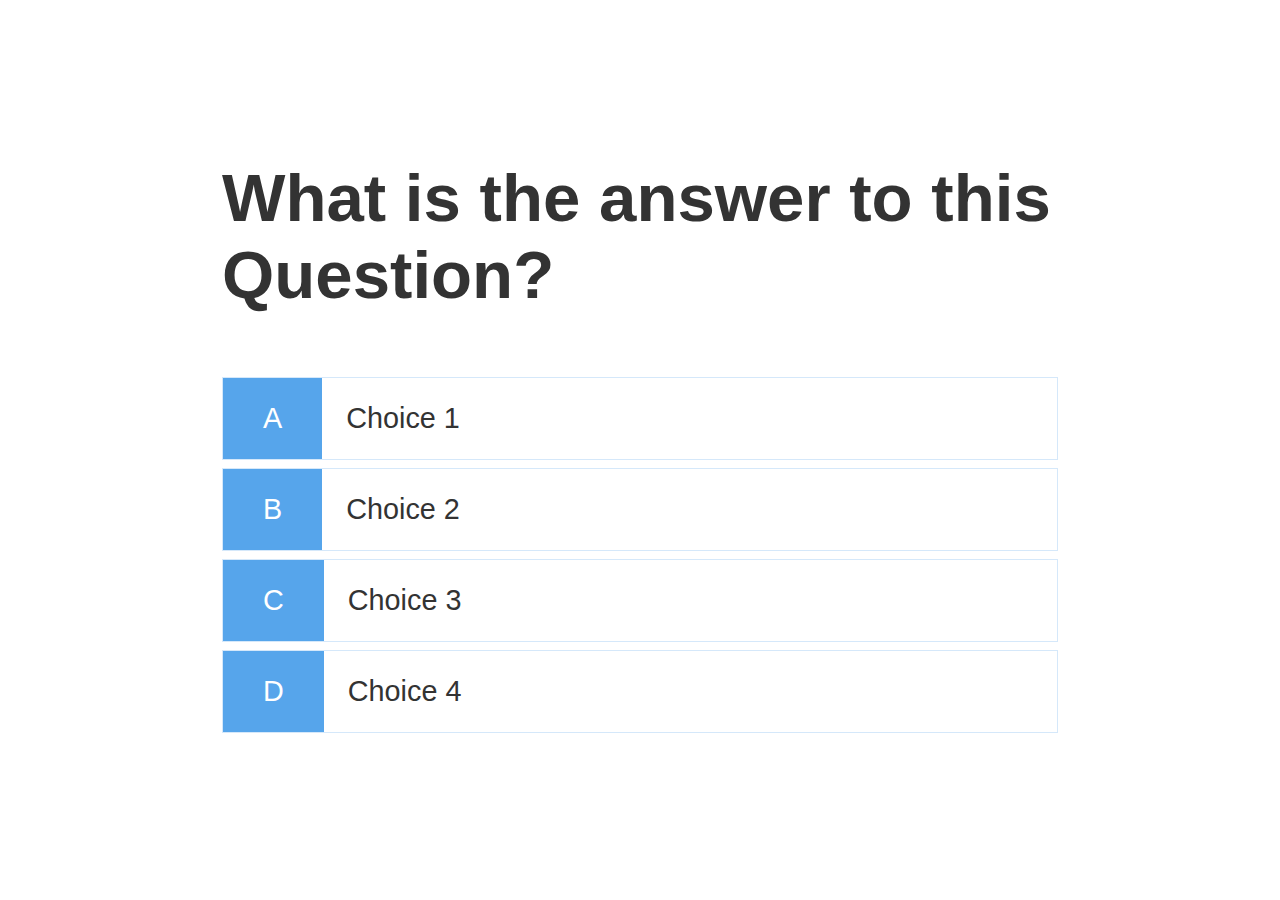
<file: game.html>
<!DOCTYPE html>
<html lang="en">
    <head>
        <meta charset="UTF-8">
        <meta name="viewpoint" content="width-device-width.initial-scale=1.0"/>
        <meta http-equiv="X-UA-Compatible" content="le-edge"/>
        <title>Quick Quiz-play</title>
        <link rel="stylesheet" href="app.css"/>
        <link rel="stylesheet" href="game.css"/>
    </head>
    <body>
        <div class="container">
            <div id="game" class="justify-center flex-column">
                <h2 id="Question">What is the answer to this Question?</h2>
                <div class="choice-container">
                    <p class="choice-prefix">A</p>
                    <p class="choice-text" data-number="1">Choice 1</p>
                </div>
                <div class="choice-container">
                    <p class="choice-prefix">B</p>
                    <p class="choice-text" data-number="2">Choice 2</p>
                </div>
                <div class="choice-container">
                    <p class="choice-prefix">C</p>
                    <p class="choice-text" data-number="3">Choice 3</p>
                </div>
                <div class="choice-container">
                    <p class="choice-prefix">D</p>
                    <p class="choice-text" data-number="4">Choice 4</p>
                </div>
            </div>
        </div>
    </body>
</html>
</file>
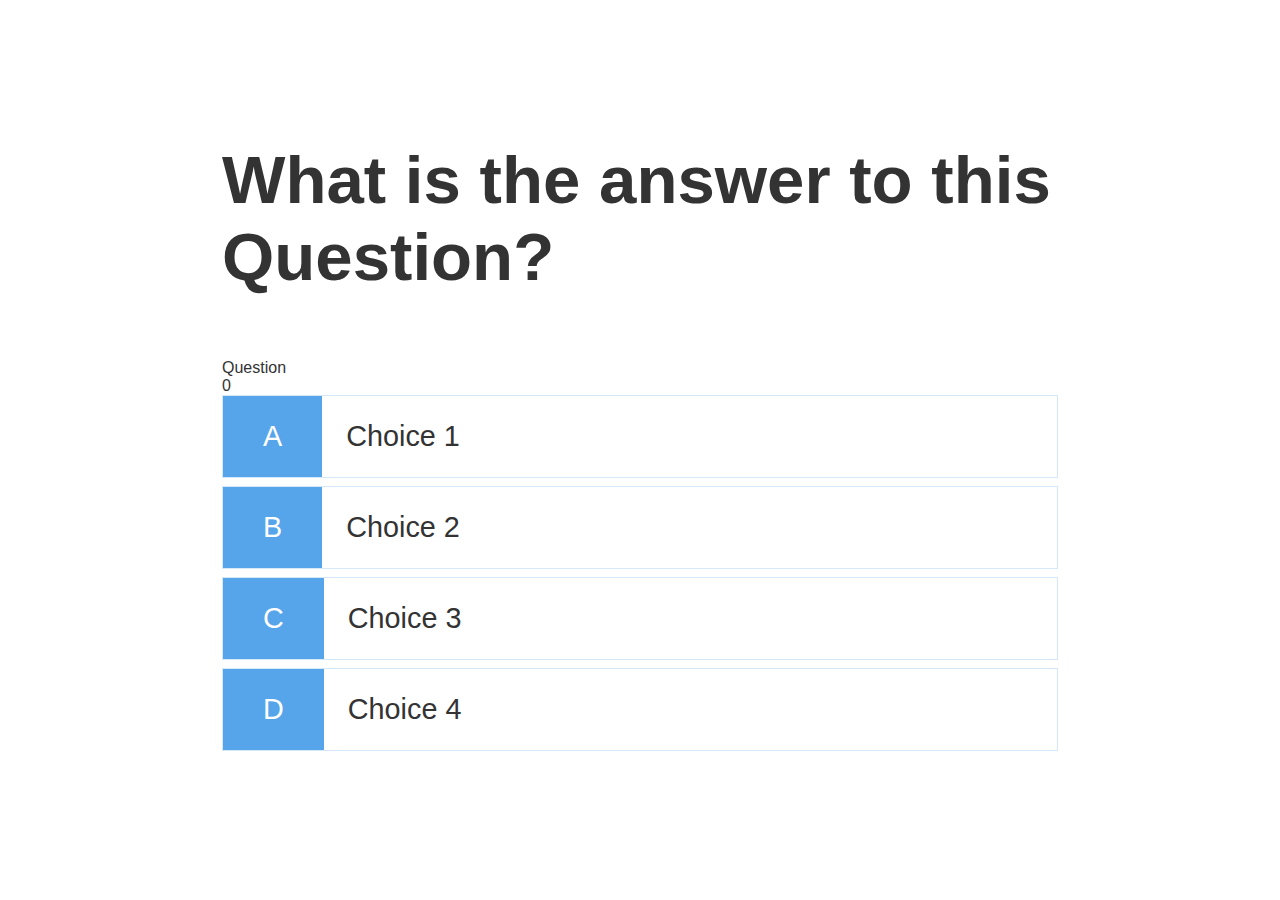
<file: HTMLFiles/game.html>
<!DOCTYPE html>
<html lang="en">
    <head>
        <meta charset="UTF-8">
        <meta name="viewport" content="width=device-width, initial-scale=1.0"/>
        <meta http-equiv="X-UA-Compatible" content="ie=edge"/>
        <title>Quick Quiz-play</title>
        <link rel="stylesheet" href="../CSSFiles/app.css"/>
        <link rel="stylesheet" href="../CSSFiles/game.css"/>
    </head>
    <body>
        <div class="container">
            <div id="game" class="justify-center flex-column">
                <h2 id="question">What is the answer to this Question?</h2>
                <div class="hud">
                    <p id="progressText">Question</p>
                    <p id="score">0</p>
                    <div class="progress-bar">
                        <div id="progressBarFull" class="progress-bar-full"></div>
                    </div>
                </div>
                <div class="choice-container">
                    <p class="choice-prefix">A</p>
                    <p class="choice-text" data-number="1">Choice 1</p>
                </div>
                <div class="choice-container">
                    <p class="choice-prefix">B</p>
                    <p class="choice-text" data-number="2">Choice 2</p>
                </div>
                <div class="choice-container">
                    <p class="choice-prefix">C</p>
                    <p class="choice-text" data-number="3">Choice 3</p>
                </div>
                <div class="choice-container">
                    <p class="choice-prefix">D</p>
                    <p class="choice-text" data-number="4">Choice 4</p>
                </div>
            </div>
            <script src="../JsFiles/game.js"></script>
        </div>
    </body>
</html>
</file>
<file: app.css>
,:root{
    background-color: white;
    font-size: 62.5%;
}
*{
    box-sizing: border-box;
    font-family: Arial, Helvetica, sans-serif;
    margin:0;
    padding:0;
    color: #333;
}
h1.
h2.
h3.
h4.{
    margin-bottom: 1rem;
}
h1{
    font-size: 5.4rem;
    color: rgb(12, 62, 94);
    margin-bottom: 5rem;
}
h1 > span{
    font-size: 2.4rem;
    font-weight: 500;
}
h2{
    font-size: 4.2rem;
    margin-bottom: 4rem;
    font-weight: 700;
}
h3{
    font-size: 2.0rem;
    font-weight: 500;
}
.container{
    width: 100vh;
    height: 100vh;
    display: flex;
    justify-content: center;
    align-items: center;
    max-width: 80rem;
    margin: auto;
    padding: 2rem;
}
.container>*{
    width: 100%;
}
.flex-column{
    display: flex;
    flex-direction: column;
}
.flex-center{
    justify-content: center;
    align-items: center;
}
.text-align{
    text-align:center;
}
.hidden{
    display: name;
}
.btn{
    font-size: 1.8rem;
    padding:1rem 0;
    width:20rem;
    text-align: center;
    border: 0.1rem solid lightblue;
    margin-bottom: 1rem;
    text-decoration: 1rem;
    text-decoration: none;
    color: #56a5eb;
    background-color: white;
}
.btn:hover{
    curser:pointer;
    box-shadow: 0 0.4rem 1.4rem 0 rgba(85, 185,255, 0.5);
    transform: translate(0.1rem);
    transition:transform 150%;
}
.btn[disabled]:hover{
    cursor:not-allowed;
    box-shadow:none;
    transform:none;
}
</file>
<file: game.css>
.choice-container{
    display: flex;
    margin-bottom: 0.5rem;
    width: 100%;
    font-size: 1.8rem;
    border: 0.1rem solid rgba(86, 165, 235, 0.25);
    background-color: white;
}
.choice-container:hover{
    cursor: pointer;
    box-shadow: 0 0.4rem 1.4rem 0 rgba(86, 185, 235, 0.5);
    transform: translate(0.1rem);
    transition: transform 150%;
}
.choice-prefix{
    padding:1.5rem 2.5rem;
    background-color: #56a5eb;
    color: white;
}
.choice-text{
    padding: 1.5rem;
    width: 100%;
}
</file>
<file: CSSFiles/app.css>
,:root{
    background-color: white;
    font-size: 62.5%;
}
*{
    box-sizing: border-box;
    font-family: Arial, Helvetica, sans-serif;
    margin:0;
    padding:0;
    color: #333;
}
h1.
h2.
h3.
h4.{
    margin-bottom: 1rem;
}
h1{
    font-size: 5.4rem;
    color: rgb(12, 62, 94);
    margin-bottom: 5rem;
}
h1 > span{
    font-size: 2.4rem;
    font-weight: 500;
}
h2{
    font-size: 4.2rem;
    margin-bottom: 4rem;
    font-weight: 700;
}
h3{
    font-size: 2.0rem;
    font-weight: 500;
}
.container{
    width: 100vh;
    height: 100vh;
    display: flex;
    justify-content: center;
    align-items: center;
    max-width: 80rem;
    margin: auto;
    padding: 2rem;
}
.container>*{
    width: 100%;
}
.flex-column{
    display: flex;
    flex-direction: column;
}
.flex-center{
    justify-content: center;
    align-items: center;
}
.text-align{
    text-align:center;
}
.hidden{
    display: name;
}
.btn{
    font-size: 1.8rem;
    padding:1rem 0;
    width:20rem;
    text-align: center;
    border: 0.1rem solid lightblue;
    margin-bottom: 1rem;
    text-decoration: 1rem;
    text-decoration: none;
    color: #56a5eb;
    background-color: white;
}
.btn:hover{
    curser:pointer;
    box-shadow: 0 0.4rem 1.4rem 0 rgba(85, 185,255, 0.5);
    transform: translate(0.1rem);
    transition:transform 150%;
}
.btn[disabled]:hover{
    cursor:not-allowed;
    box-shadow:none;
    transform:none;
}
</file>
<file: CSSFiles/game.css>
.choice-container{
    display: flex;
    margin-bottom: 0.5rem;
    width: 100%;
    font-size: 1.8rem;
    border: 0.1rem solid rgba(86, 165, 235, 0.25);
    background-color: white;
}
.choice-container:hover{
    cursor: pointer;
    box-shadow: 0 0.4rem 1.4rem 0 rgba(86, 185, 235, 0.5);
    transform: translate(0.1rem);
    transition: transform 150%;
}
.choice-prefix{
    padding:1.5rem 2.5rem;
    background-color: #56a5eb;
    color: white;
}
.choice-text{
    padding: 1.5rem;
    width: 100%;
}
</file>
